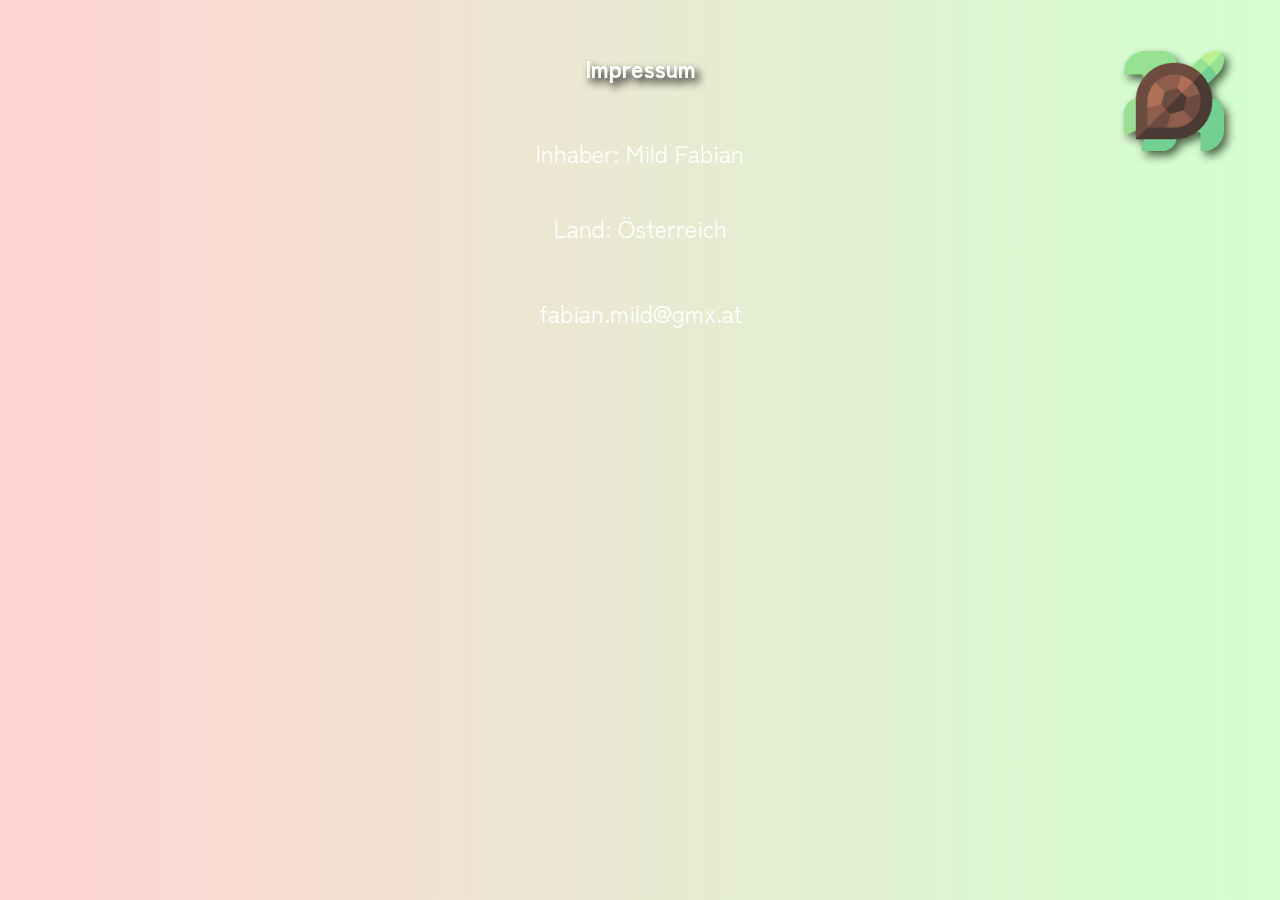
<file: impressum.html>
<!DOCTYPE html>
<html lang="de">
<head>
    <link rel="stylesheet" href="index.css">
    <meta charset="UTF-8">
    <meta name="viewport" content="width=device-width, initial-scale=1.0">
    <link rel="icon" href="assets/sea-turtle.png">
    <title>Müds Web Palace</title>
</head>
<body>
    <button><img src="assets/sea-turtle.png" alt="Turtle icon created by Freepik - Flaticon" width="100" height="100"></button>
    <script src="index.js"></script>
    <aside class="show">
        <h1>MÜDs Webpalace</h1>
        <nav>
            <ul id="kreis">
                <li><a href="index.html">Home</a><img src="assets/previews/index.png" alt="" width="100" height="100"></li>
                <li><a href="">Placeholder</a><img src="assets/previews/index.png" alt="" width="100" height="100"></li>
                <li><a href="list.html">Schulprojekte</a><img src="assets/previews/projekte.png" alt="" width="100" height="100"></li>
                <li><a href="todo.html">Todo-List</a><img src="assets/previews/todo.png" alt="" width="100" height="100"></li>
                <li><a href="impressum.html">Impressum</a><img src="assets/previews/impressum.png" alt="" width="100" height="100"></li>
                <li><a href="">Placeholder</a><img src="assets/previews/index.png" alt="" width="100" height="100"></li>           
            </ul>
            <script>
                update()
    
                window.addEventListener('resize', update)
    
                function update() {
                    const kreis = document.getElementById('kreis');
                    const radius = 300;
                    const count = kreis.children.length;
                    const abstand = (360 / count) * (Math.PI/180);    
    
    
                    Array.from(kreis.children).forEach( (element,i) => {

                    let a = element.firstChild;
                    a.style.left = radius * Math.cos(abstand * i) + document.querySelector("aside").clientWidth/2 - a.clientWidth/2  + 'px';
                    a.style.top = radius * Math.sin(abstand * i)+ document.querySelector("aside").clientHeight/2 - a.clientHeight/2  +'px';
                    a.style.transform = "rotate("+(abstand*i+(Math.PI/2))+ "rad)";
                    } );
    
                }
            </script> 
        </nav>
    </aside>

    <main>
        <h2>Impressum</h2>

        <ul id="imprint">
            <li>Inhaber: Mild Fabian</li>
            <li>Land: Österreich</li>
        </ul>

        <style type="text/css">
            #displaymail::before{
                content:"fabia";
            }
            #badmail{
                display: none;
            }
            #displaymail::after{
                content:"n.mild\40gmx.at";
            }
            #imprint{
                display: flex;
                flex-direction: column;
            }
            #kontakt{
                display: flex;
                flex-direction: column;
                align-content: center;
            }
            #kontakt > li,#imprint > li{
                align-self: center;
            }
        </style>

        <ul id="kontakt">
            <li id="displaymail"><span id="badmail">nogoodmail@gmail.com</span></li>
        </ul>
        

    </main>
</body>
</html>
</file>
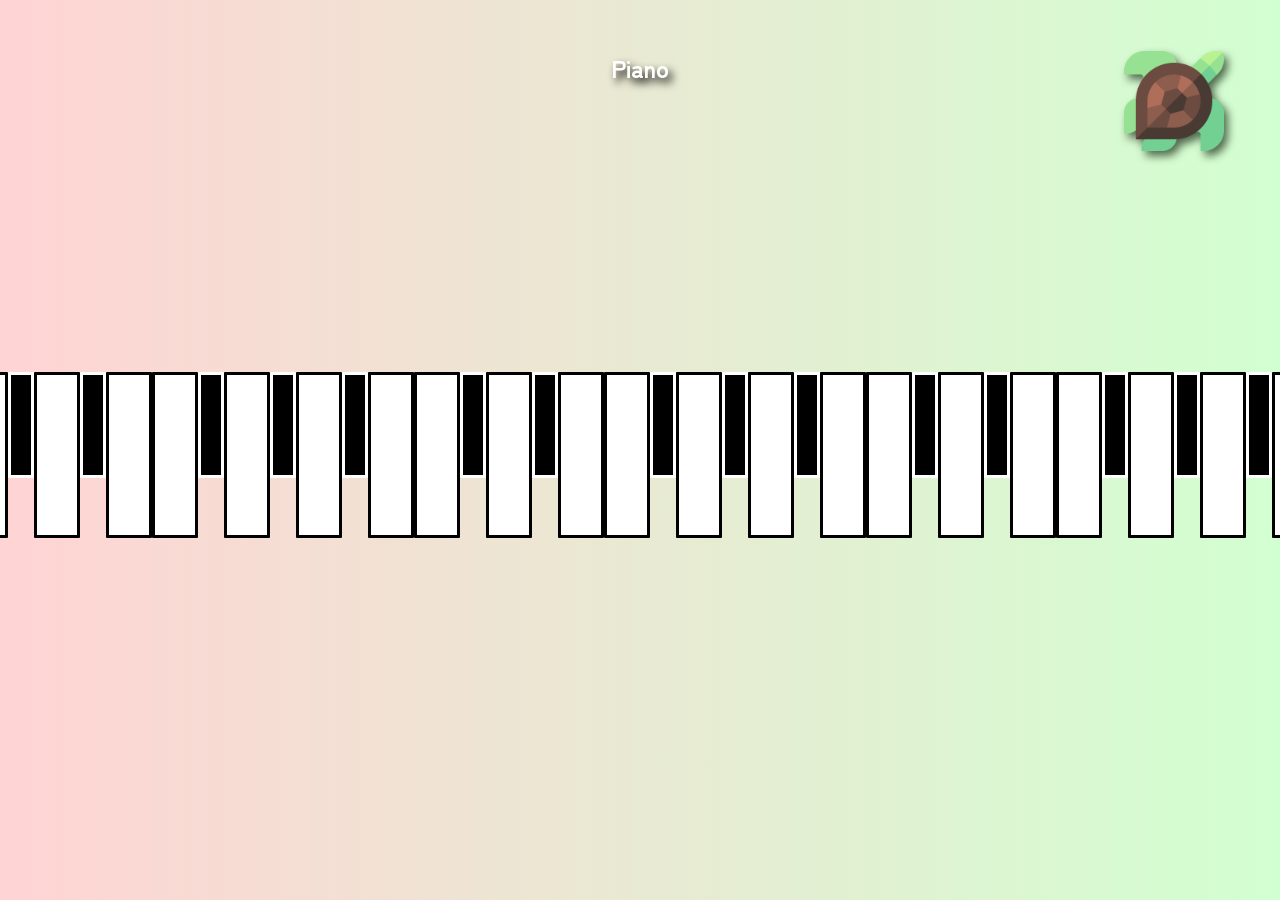
<file: piano.html>
<!DOCTYPE html>
<html lang="de">
<head>
    <link rel="stylesheet" href="index.css">
    <meta charset="UTF-8">
    <meta name="viewport" content="width=device-width, initial-scale=1.0">
    <link rel="icon" href="assets/sea-turtle.png">
    <title>Müds Web Palace</title>
</head>
<body>
    <button><img src="assets/sea-turtle.png" alt="Turtle icon created by Freepik - Flaticon" width="100" height="100"></button>
    <script src="index.js"></script>
    <aside class="show">
        <h1>MÜDs Webpalace</h1>
        <nav>
            <ul id="kreis">
                <li><a href="index.html">Home</a><img src="assets/previews/index.png" alt="" width="100" height="100"></li>
                <li><a href="">Placeholder</a><img src="assets/previews/index.png" alt="" width="100" height="100"></li>
                <li><a href="list.html">Schulprojekte</a><img src="assets/previews/projekte.png" alt="" width="100" height="100"></li>
                <li><a href="todo.html">Todo-List</a><img src="assets/previews/todo.png" alt="" width="100" height="100"></li>
                <li><a href="impressum.html">Impressum</a><img src="assets/previews/impressum.png" alt="" width="100" height="100"></li>
                <li><a href="">Placeholder</a><img src="assets/previews/index.png" alt="" width="100" height="100"></li>           
            </ul>
            <script>
                update()
    
                window.addEventListener('resize', update)
    
                function update() {
                    const kreis = document.getElementById('kreis');
                    const radius = 300;
                    const count = kreis.children.length;
                    const abstand = (360 / count) * (Math.PI/180);    
    
    
                    Array.from(kreis.children).forEach( (element,i) => {

                    let a = element.firstChild;
                    a.style.left = radius * Math.cos(abstand * i) + document.querySelector("aside").clientWidth/2 - a.clientWidth/2  + 'px';
                    a.style.top = radius * Math.sin(abstand * i)+ document.querySelector("aside").clientHeight/2 - a.clientHeight/2  +'px';
                    a.style.transform = "rotate("+(abstand*i+(Math.PI/2))+ "rad)";
                    } );
    
                }
            </script> 
        </nav>
    </aside>

    <main>

        <h2>Piano</h2>

        <style type="text/css">
            #TastenBox{
                position: fixed;
                display: flex;
                align-items: center;
                justify-content: center;
                top: 50%;
                left: 50%;
                transform: translate(-50%, -50%);
                flex-direction: row;
            }
            .wTaste{
                width: 40px;
                height: 160px;
                background-color: white;
                border-radius: 1px;
                border-style: solid;
                border-color: black;
            }
            .bTaste{
                width: 20px;
                height: 100px;
                background-color: black;
                border-radius: 1px;
                border-style: solid;
                transform: translate(0px, -30px);
            }
            main{
                height: 90vh;
            }
        </style>

        
        <div id="TastenBox">
            <div class="wTaste" data-key="0"></div>
            <div class="bTaste" data-key="1"></div>
            <div class="wTaste" data-key="2"></div>
            <div class="bTaste" data-key="3"></div>
            <div class="wTaste" data-key="4"></div>
            <div class="wTaste" data-key="5"></div>
            <div class="bTaste" data-key="6"></div>
            <div class="wTaste" data-key="7"></div>
            <div class="bTaste" data-key="8"></div>
            <div class="wTaste" data-key="9"></div>
            <div class="bTaste" data-key="10"></div>
            <div class="wTaste" data-key="11"></div>
            <div class="wTaste" data-key="12"></div>
            <div class="bTaste" data-key="13"></div>
            <div class="wTaste" data-key="14"></div>
            <div class="bTaste" data-key="15"></div>
            <div class="wTaste" data-key="16"></div>
            <div class="wTaste" data-key="17"></div>
            <div class="bTaste" data-key="18"></div>
            <div class="wTaste" data-key="19"></div>
            <div class="bTaste" data-key="20"></div>
            <div class="wTaste" data-key="21"></div>
            <div class="bTaste" data-key="22"></div>
            <div class="wTaste" data-key="23"></div>
            <div class="wTaste" data-key="24"></div>
            <div class="bTaste" data-key="25"></div>
            <div class="wTaste" data-key="26"></div>
            <div class="bTaste" data-key="27"></div>
            <div class="wTaste" data-key="28"></div>
            <div class="wTaste" data-key="29"></div>
            <div class="bTaste" data-key="30"></div>
            <div class="wTaste" data-key="31"></div>
            <div class="bTaste" data-key="32"></div>
            <div class="wTaste" data-key="33"></div>
            <div class="bTaste" data-key="34"></div>
            <div class="wTaste" data-key="35"></div>
        </div>

        
        <script src="https://tonejs.github.io/build/Tone.js"></script>
        <script src="piano.js"></script>
    </main>
</body>
</html>
</file>
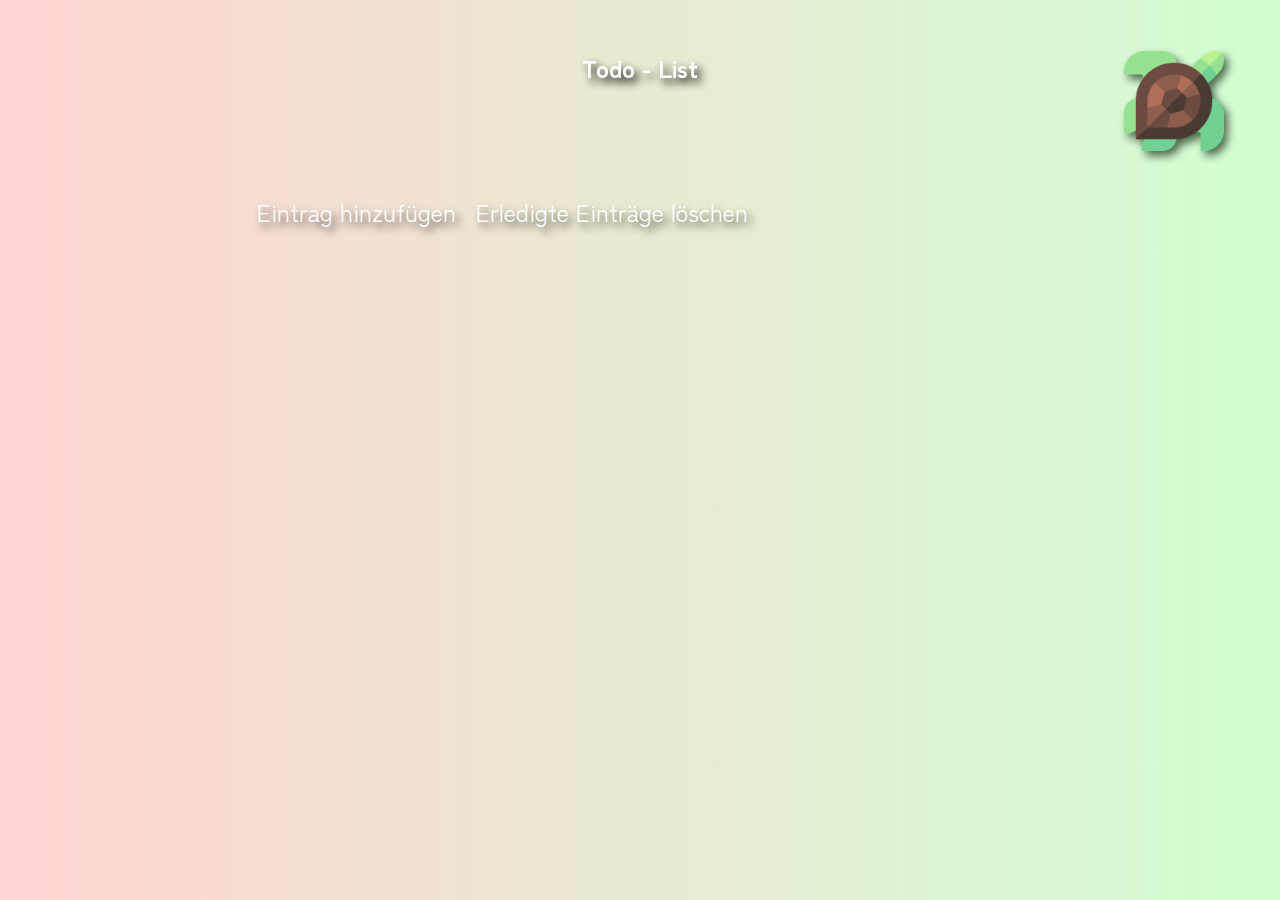
<file: todo.html>
<!DOCTYPE html>
<html lang="de">
<head>
    <link rel="stylesheet" href="index.css">
    <meta charset="UTF-8">
    <meta name="viewport" content="width=device-width, initial-scale=1.0">
    <link rel="icon" href="assets/sea-turtle.png">
    <title>Müds Web Palace</title>

    <style>
    #todo-add,#todo-delete{
        font-size: 1.5rem;
        background: none;
        border: none;
        cursor: pointer;
        filter: drop-shadow(4px 5px 4px #000000b0);
        transition: transform ease 500ms;
    }
    #todo-add{
        position: fixed;
        top: 50%;
        left: 20%;

        transform: translate(-50%, 0%);
    }
    #todo-delete{
        position: fixed;
        top: 50%;
        left: 40%;

        transform: translate(-50%, 0%);
    }
    main > button{
        margin: 100px;
    }
    #todo-add:hover,#todo-delete:hover{
        transform: translate(-50%, 0%);
    }    
    #todo-liste > li{
        color: black;
        -webkit-text-fill-color: white;
        -webkit-text-stroke-width: 1px;
        -webkit-text-stroke-color: black;
        filter: drop-shadow(2px 8px 5px #000000);
        cursor: pointer;
    }
    #todo-liste > li.done{
        text-decoration: rgb(255, 255, 0) line-through;
    }
    </style>
</head>
<body>
    <button><img src="assets/sea-turtle.png" alt="Turtle icon created by Freepik - Flaticon" width="100" height="100"></button>
    <script src="index.js"></script>
    <aside class="show">
        <h1>MÜDs Webpalace</h1>
        <nav>
            <ul id="kreis">
                <li><a href="index.html">Home</a><img src="assets/previews/index.png" alt="" width="100" height="100"></li>
                <li><a href="">Placeholder</a><img src="assets/previews/index.png" alt="" width="100" height="100"></li>
                <li><a href="list.html">Schulprojekte</a><img src="assets/previews/projekte.png" alt="" width="100" height="100"></li>
                <li><a href="todo.html">Todo-List</a><img src="assets/previews/todo.png" alt="" width="100" height="100"></li>
                <li><a href="impressum.html">Impressum</a><img src="assets/previews/impressum.png" alt="" width="100" height="100"></li>
                <li><a href="">Placeholder</a><img src="assets/previews/index.png" alt="" width="100" height="100"></li>         
            </ul>
            <script>
                update()
    
                window.addEventListener('resize', update)
    
                function update() {
                    const kreis = document.getElementById('kreis');
                    const radius = 300;
                    const count = kreis.children.length;
                    const abstand = (360 / count) * (Math.PI/180);    
    
    
                    Array.from(kreis.children).forEach( (element,i) => {

                    let a = element.firstChild;
                    a.style.left = radius * Math.cos(abstand * i) + document.querySelector("aside").clientWidth/2 - a.clientWidth/2  + 'px';
                    a.style.top = radius * Math.sin(abstand * i)+ document.querySelector("aside").clientHeight/2 - a.clientHeight/2  +'px';
                    a.style.transform = "rotate("+(abstand*i+(Math.PI/2))+ "rad)";
                    } );
    
                }
            </script> 
        </nav>
    </aside>

    <main>
        <h2>Todo - List</h2>

        <button id="todo-add">Eintrag hinzufügen</button>
        <button id="todo-delete">Erledigte Einträge löschen</button>

        <ul id="todo-liste">

        </ul>

        <script src="todo.js"></script>
    </main>
</body>
</html>
</file>
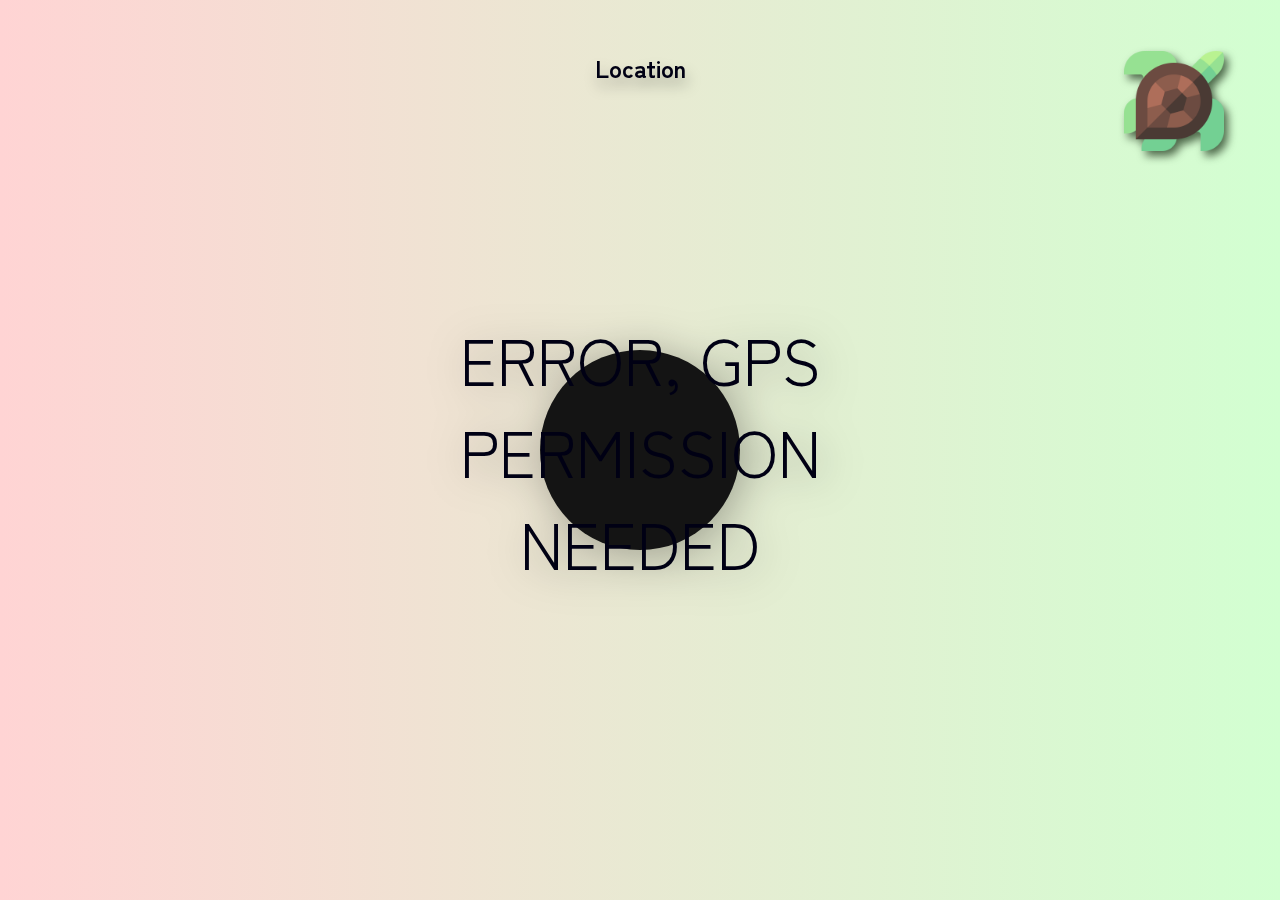
<file: treasure.html>
<!DOCTYPE html>
<html lang="de">
<head>
    <link rel="stylesheet" href="index.css">
    <meta charset="UTF-8">
    <meta name="viewport" content="width=device-width, initial-scale=1.0">
    <link rel="icon" href="assets/sea-turtle.png">
    <title>Müds Web Palace</title>
</head>
<body>
    <button><img src="assets/sea-turtle.png" alt="Turtle icon created by Freepik - Flaticon" width="100" height="100"></button>
    <script src="index.js"></script>
    <aside class="show">
        <h1>MÜDs Webpalace</h1>
        <nav>
            <ul id="kreis">
                <li><a href="index.html">Home</a><img src="assets/previews/index.png" alt="" width="100" height="100"></li>
                <li><a href="">Placeholder</a><img src="assets/previews/index.png" alt="" width="100" height="100"></li>
                <li><a href="list.html">Schulprojekte</a><img src="assets/previews/projekte.png" alt="" width="100" height="100"></li>
                <li><a href="todo.html">Todo-List</a><img src="assets/previews/todo.png" alt="" width="100" height="100"></li>
                <li><a href="impressum.html">Impressum</a><img src="assets/previews/impressum.png" alt="" width="100" height="100"></li>
                <li><a href="">Placeholder</a><img src="assets/previews/index.png" alt="" width="100" height="100"></li>           
            </ul>
            <script>
                update()
    
                window.addEventListener('resize', update)
    
                function update() {
                    const kreis = document.getElementById('kreis');
                    const radius = 300;
                    const count = kreis.children.length;
                    const abstand = (360 / count) * (Math.PI/180);    
    
    
                    Array.from(kreis.children).forEach( (element,i) => {

                    let a = element.firstChild;
                    a.style.left = radius * Math.cos(abstand * i) + document.querySelector("aside").clientWidth/2 - a.clientWidth/2  + 'px';
                    a.style.top = radius * Math.sin(abstand * i)+ document.querySelector("aside").clientHeight/2 - a.clientHeight/2  +'px';
                    a.style.transform = "rotate("+(abstand*i+(Math.PI/2))+ "rad)";
                    } );
    
                }
            </script> 
        </nav>
    </aside>

    <main>
        <style type="text/css">
            :root {
                --bg-color: rgb(20, 20, 20);
            }

            main{
                height: 100vh;
                overflow-y: hidden;
            }
            h2{
                color: rgb(0, 0, 20);
                filter: drop-shadow(2px 8px 7px #0000004d);
            }
            #circle {
                position: fixed;
                top: 50%;
                left: 50%;
                border-radius: 50%;
                height: 200px; 
                width: 200px;

                background-color: var(--bg-color);
                transform: translate(-50%, -50%);
               
                filter: drop-shadow(5px 5px 20px #0000004d);

                display: flex;
                justify-content: center;
                align-items: center;
            }
            p{
                text-align: center;
                width: 1000px;
                font-size: 4rem;
                color: rgb(0, 0, 20);
            }
        </style>


        <h2>Location</h2>
        <div id="circle">
            <p>0</p>
        </div>
        
        
        
        <script src="treasure.js"></script>
    </main>
</body>
</html>
</file>
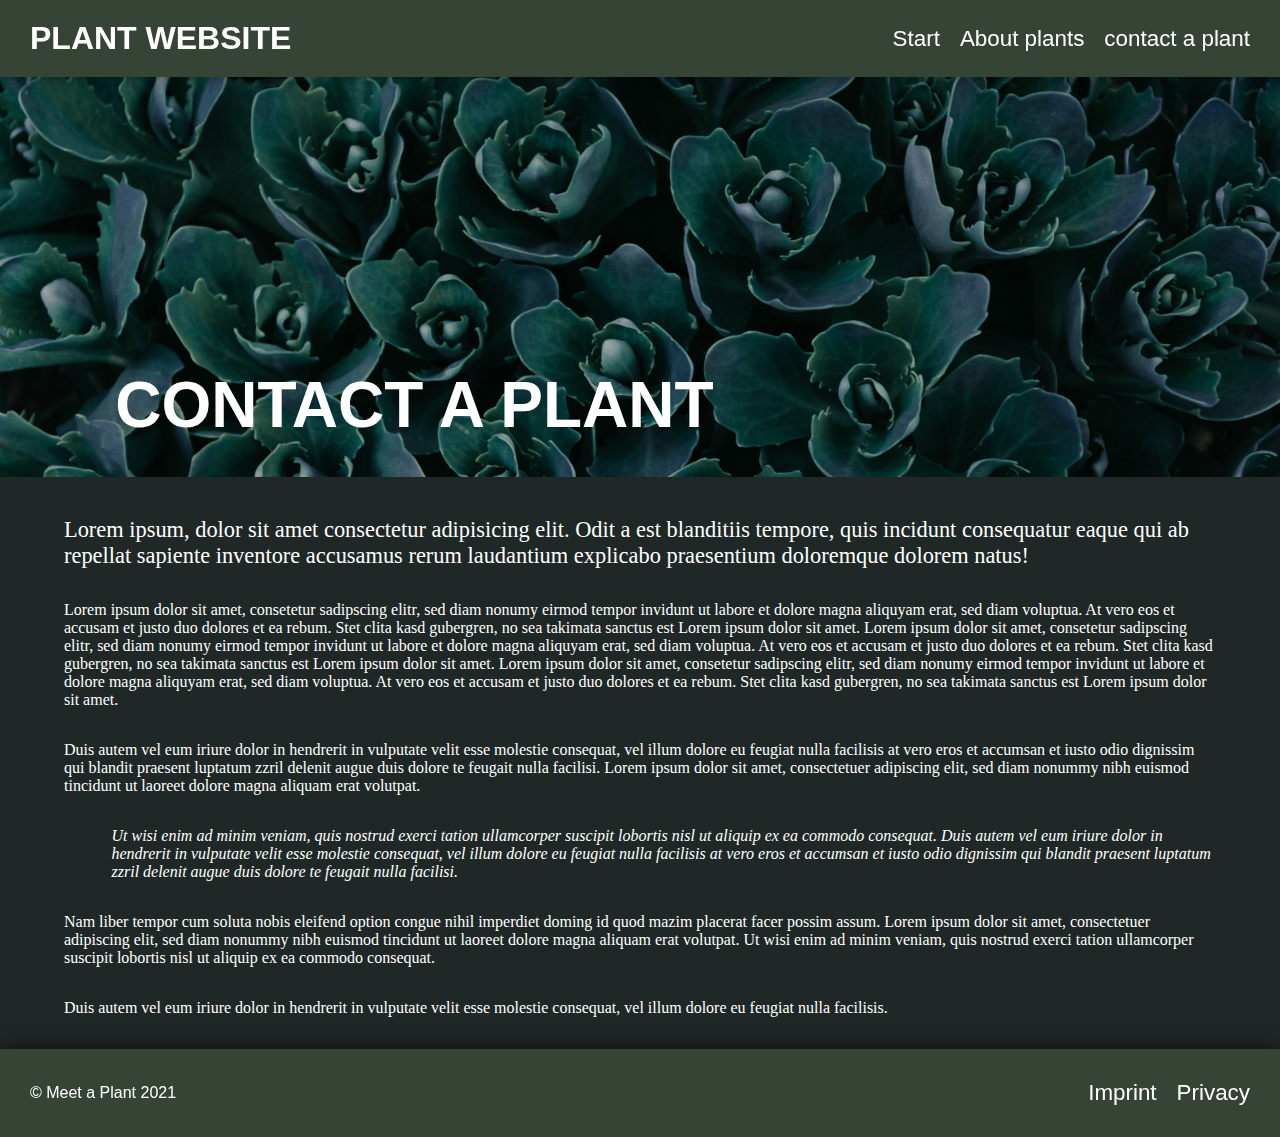
<file: school-projects/plant-website/contact-a-plant.html>
<!DOCTYPE html>
<html lang="en">
    <head>
        <link rel="stylesheet" href="css.css">
        <meta charset="UTF-8">
        <meta name="viewport" content="width=device-width, initial-scale=1.0">
        <title>Plant Website</title>
    </head>
<body>
    <header>
        <h1>PLANT WEBSITE</h1>
        <nav>
            <ul>
                <li><a href="plants.html">Start</a></li>
                <li><a href="plants.html#facts">About plants</a></li>
                <li><a href="contact-a-plant.html">contact a plant</a></li>
            </ul>
        </nav>
        <button>≡</button>
    </header>

    <main class="s4">
        <div id="contactplanth2">
            <h2>CONTACT A PLANT</h2>
            <img src="media/pexels-irina-iriser-1090972.jpg" alt="Leaves" width="6000" height="1875" loading="lazy">
        </div>
        <p>Lorem ipsum, dolor sit amet consectetur adipisicing elit. Odit a est blanditiis tempore, quis incidunt consequatur eaque qui ab repellat sapiente inventore accusamus rerum laudantium explicabo praesentium doloremque dolorem natus!</p>
        <p>Lorem ipsum dolor sit amet, consetetur sadipscing elitr, sed diam nonumy eirmod tempor invidunt ut labore et dolore magna aliquyam erat, sed diam voluptua. At vero eos et accusam et justo duo dolores et ea rebum. Stet clita kasd gubergren, no sea takimata sanctus est Lorem ipsum dolor sit amet. Lorem ipsum dolor sit amet, consetetur sadipscing elitr, sed diam nonumy eirmod tempor invidunt ut labore et dolore magna aliquyam erat, sed diam voluptua. At vero eos et accusam et justo duo dolores et ea rebum. Stet clita kasd gubergren, no sea takimata sanctus est Lorem ipsum dolor sit amet. Lorem ipsum dolor sit amet, consetetur sadipscing elitr, sed diam nonumy eirmod tempor invidunt ut labore et dolore magna aliquyam erat, sed diam voluptua. At vero eos et accusam et justo duo dolores et ea rebum. Stet clita kasd gubergren, no sea takimata sanctus est Lorem ipsum dolor sit amet.</p>
        <p>Duis autem vel eum iriure dolor in hendrerit in vulputate velit esse molestie consequat, vel illum dolore eu feugiat nulla facilisis at vero eros et accumsan et iusto odio dignissim qui blandit praesent luptatum zzril delenit augue duis dolore te feugait nulla facilisi. Lorem ipsum dolor sit amet, consectetuer adipiscing elit, sed diam nonummy nibh euismod tincidunt ut laoreet dolore magna aliquam erat volutpat. </p>
        <blockquote><p>Ut wisi enim ad minim veniam, quis nostrud exerci tation ullamcorper suscipit lobortis nisl ut aliquip ex ea commodo consequat. Duis autem vel eum iriure dolor in hendrerit in vulputate velit esse molestie consequat, vel illum dolore eu feugiat nulla facilisis at vero eros et accumsan et iusto odio dignissim qui blandit praesent luptatum zzril delenit augue duis dolore te feugait nulla facilisi.</p></blockquote>
        <p>Nam liber tempor cum soluta nobis eleifend option congue nihil imperdiet doming id quod mazim placerat facer possim assum. Lorem ipsum dolor sit amet, consectetuer adipiscing elit, sed diam nonummy nibh euismod tincidunt ut laoreet dolore magna aliquam erat volutpat. Ut wisi enim ad minim veniam, quis nostrud exerci tation ullamcorper suscipit lobortis nisl ut aliquip ex ea commodo consequat.</p>
        <p>Duis autem vel eum iriure dolor in hendrerit in vulputate velit esse molestie consequat, vel illum dolore eu feugiat nulla facilisis. </p>
    </main>


    <footer>
        <p>&copy; Meet a Plant 2021</p>
        <ul>
            <li><a href="">Imprint</a></li>
            <li><a href="">Privacy</a></li>
        </ul>
    </footer>
</body>
</html>
</file>
<file: index.css>
@import url('https://fonts.googleapis.com/css2?family=Zen+Kaku+Gothic+Antique:wght@300;500;700&display=swap');
html{
    font-size: 16px;
}
*{
    margin: 0;
    /*color: #333333;*/
    color: white;
    font-family: 'Zen Kaku Gothic Antique', sans-serif;
}
body{
     
    background: linear-gradient(90deg, rgb(255, 212, 212) 0%, rgb(210, 255, 209) 100%);
    background-attachment: fixed;
}

main{
    position: relative;
    width: 100%;
    transition: filter ease 500ms;
    filter: blur(0);
}

main.show * {
    filter: blur(10px);
}


li{
    width: 60%;
    font-size: 1.5rem;
}


aside:not(.show){
    z-index: 10;
    position: fixed;
    height: 100%;
    width: 100%;
    background-color: #0b6e4f8f;
    bottom: 0;
    opacity: 100%;
    width: 100%;
    height: 100%;
    border-radius: 0;
    filter: opacity(100);
    transition: filter 1s ease, transform 500ms ease, border-radius 100ms ease;
}
aside.show{
    z-index: 10;
    position: fixed;
    height: 100%;
    width: 100%;
    background-color: #0b6e4f8f;
    border-radius: 100px;
    bottom: 0;
    opacity: 100%;
    width: 100%;
    height: 100%;
    filter: opacity(0);
    transform: scale(0);
    transition: filter 1s ease, transform 300ms ease, border-radius 300ms ease;
}

@keyframes h1animation{
    0%,100%{
        transform: translateY(-5px) rotateX(40deg)  translate(-50%,-50%);
    }
    50%{
        transform: translateY(10px) translate(-50%,-50%);
    }
}
aside > h1{
    display: block;
    cursor: default;
    color: #ddb771;
    position: fixed;
    width: 100%;
    text-align: center;
    left: 50%;
    top: 50%;
    
    font-size: 4rem;

    animation-name: h1animation;
    animation-duration: 2s;
    animation-iteration-count: infinite;
    filter: drop-shadow(0px 6px 2px #b96f00ba);
}


#kreis > li{
    width: fit-content;
    height: fit-content;
}
#kreis > li  a{
    position: absolute;
    font-size: 2rem;
    color: #ddb771;
    filter: drop-shadow(0px 6px 2px #b96f00ba);
}
#kreis > li  img{
    z-index: 0;
    object-fit: cover;
    display: inline-block;
    position: fixed;
    left: 50%;
    top: 50%;
    transform: translate(-50%, -50%) scale(0);
    filter: opacity(1);
    border-radius: 50px;
    transition: filter 900ms ease, transform 300ms ease;
    border: 0;
    width: 1000px;
    height: 500px;
}
#kreis > li > a:hover{
    filter: drop-shadow(0px 6px 2px #b96f00ba) saturate(2);
}

#kreis > li > a:hover + img{
    filter: opacity(1) drop-shadow(2px 8px 5px #0000004d);
    transform: translate(-50%, -50%) scale(0.4);
    z-index: 10000;
}

button{
    z-index: 11;
    position: absolute;
    right: 50px;
    top: 50px;

    background: none;
    border: none;
    cursor: pointer;
    filter: drop-shadow(4px 5px 4px #031800a4);
    transition: transform ease 500ms;
}
button:hover{
    transform: scale(1.2);
}
h2{
    width: fit-content;
    position: relative;
    margin: 50px 0 50px 10px;
}
p{
    width: 60%;
    margin-inline: auto;
    font-size: 1.4rem;
}
ul{
    list-style: none;
    padding: 0;
}

li{
    width: fit-content;
}

li>*,h2 {
    filter: drop-shadow(4px 5px 4px #000000);
}

/*Animation der Links*/
li > a, li > p{
    box-sizing: border-box;
    text-decoration: none;
    font-size: 1.4rem;
    transition: color 250ms ease-out;
}

li > a:hover, li > p:hover{
    color: #a9ffb4;
    cursor: pointer;
}

*::selection{
    color: rgb(250, 30, 103);
    background: rgb(146, 243, 238);
}

main > h2{
    margin-inline: auto;
}
main > ul{
    margin-top: 50px;
    width: 60%;
    display: flex;
    flex-wrap: wrap;
    gap: 40px;
    margin-inline: auto;
    color: rgb(250, 30, 103);
}

main > input{
    display: block;
    margin-inline: auto;
    transition: transform 800ms ease filter 800ms ease;
    border-style: solid;
    border-width: 2px;
    border-radius: 6px;
    border-color: #93d3ad;
    background-color: #74fcaa;
    color: rgb(250, 30, 103);
    outline: none;
    transform: scale(1.7);
    filter: opacity(0.8);
}
main > input::placeholder{
    color: rgb(250, 30, 103);
}
.item.active{
    width: 0;
    opacity: 0;
}
</file>
<file: school-projects/plant-website/css.css>
@import url('https://fonts.googleapis.com/css2?family=Concert+One&family=Zen+Kaku+Gothic+Antique:wght@300;500;700&display=swap');
/*font-family: 'Zen Kaku Gothic Antique', sans-serif;*/
html{
    font-size: 16px;
}
*{
    box-sizing: border-box;
    color: white;
    margin: 0;
}

@keyframes buttoncp {
    0%   {
        background-color: hsl(176, 11%, 14%);
        color: #ffffff;
    }
    40%  {
        background-color: hsl(120, 80%, 30%);
        box-shadow: 0 0 10px rgba(168, 255, 146, 0.5);
        color: #a9ffb4;
    }
    60%  {
        background-color: hsl(120, 80%, 30%);
        box-shadow: 0 0 10px rgba(168, 255, 146, 0.5);
        color: #a9ffb4;
    }
    100% {
        background-color: hsl(176, 11%, 14%);
        color: #ffffff;
    }
}

header, footer{
    font-family: 'Trebuchet MS','Tahoma' , sans-serif;
    z-index: 1;
    background-color: hsl(120, 11%, 24%);
    padding: 0 30px 0 30px;
    position: fixed;
    top: 0;
    width: 100%;
    display: flex;
    justify-content: space-between;
    align-items: center;
    filter:drop-shadow(0 -1px 10px rgba(0, 0, 0, 0.6));
}
footer{
    font-size: 1rem;
    display: flex;
    justify-content: space-between;
    align-items: center;
    position: static;
}
header{
    padding: 20px 30px 20px 30px;
}
.s1{

    background-color: hsl(313, 11%, 24%);
    padding-bottom: 2rem;
    font-family: 'Georgia', 'Garamond', serif;
}
.s2{
    border-top-style: solid;
    border-top-width: 2px;
    border-color: white;
    background-color: hsl(220, 11%, 24%);
    font-family: 'Georgia', 'Garamond', serif;
}
.s3{
    background-color: hsl(10, 11%, 24%);
    border-bottom-style: solid;
    border-bottom-width: 2px;
    border-color: white;

}

h1{
    font-size: 2rem;
}
h2{
    font-family: 'Trebuchet MS','Tahoma' , sans-serif;
    font-size: 2rem;
    padding: 35px 0 35px 0;
    width: 90%;
    max-width: 1200px;
}
.s1>h2{
    margin-inline: auto;
}
footer > p{
    font-family: 'Trebuchet MS','Tahoma' , sans-serif;
    font-size: 1rem;
    margin: 0;
    padding: 35px 0 35px 0;
    width: 90%;
    max-width: 1200px;
}
ol{
    line-height: 200%;
}
ol > li{
    padding-bottom: 15px;
}
ul{
    padding-left: 0;
    display: flex;
    justify-content: center;
    align-items: center;
    list-style: none;
    gap: 20px;
}
ul>li{
    position: relative;
}
li > a{
    font-family: 'Trebuchet MS','Tahoma' , sans-serif;
    text-decoration: none;
    color: white;
    font-size: 1.4rem;
    transition: color 250ms ease-out;
}
li > a:hover{
    color: #a9ffb4;
}

a::after {
    
    border-radius: 2px;
    border-top: .1em solid #ffffff;
    content: "";
    position: absolute;
    right: 100%;
    bottom: -1px;
    left: 0;
    transition: right 250ms cubic-bezier(0,0.1,0,1);
    

}
a:hover::after {
    
    border-color: #a9ffb4;
    right: 0;

}
.s3>a{
    font-family: 'Trebuchet MS','Tahoma' , sans-serif;
    text-decoration: none;
    display: block;
    width: fit-content;
    font-size: 1.4rem;
    background-color: hsl(176, 11%, 14%);
    border: none;
    border-radius: 4px;
    margin-inline: auto;
    margin-bottom: 50px;
    padding: 20px 40px;
    box-shadow: 0 0 10px rgba(0, 0, 0, 0.6);
}
.s3>a:hover{
    border: none;
    animation-name: buttoncp;
    animation-duration: 4s;
    animation-iteration-count: infinite;
}
.s4{
    background-color: hsl(176, 11%, 14%);
}
p,#facts,#vid{
    font-size: 1.4rem;
    padding-bottom: 2rem;
    margin-inline: auto;
    width: 90%;
    max-width: 1200px;
}
p{
    font-size: 16px;
}
blockquote{
    display: block;
    margin-left: 50px;
    quotes: none;
    font-size: 1.2rem;
    font-style: italic;
}
img{
    display: block;
    width: 100%;
    height: auto;
}
video{
    height: auto;
    width: 100%;
    max-width: 1200px;
    box-shadow: 0 0 10px rgba(0, 0, 0, 0.6);
}
#factsimg{
    border-top-style: solid;
    border-top-width: 2px;
    border-color: white;
}
#gallery > img:hover{
    filter: drop-shadow(2px 2px 7px rgba(255, 255, 255, 0.7));
    transform: scale(1.1);
}
#gallery > img{
    border-radius: 4px;
    transition: transform 1s ease, filter 1s ease; 
}
#gallery{
    display: grid;
    grid-template-columns: 1fr 1fr 1fr 1fr;
    align-items: end;
    gap: 20px;
    margin-inline: auto;
    max-width: 1200px;
    overflow: visible;
}
#contactplanth2{
    position: relative;
    margin-bottom: 40px;
}
#contactplanth2 > h2{
    font-size: 4rem;
    position: absolute;
    bottom: 0;
    left: 9vw;
    width: 90%;
    max-width: 1200px;
}
#contactplanth2 > img,.s1>img{
    padding-top: 77px;
    z-index: -1;

}
.s4 > p:first-of-type,.s1 > p:first-of-type{
    font-size: 1.4rem;
}
header > button{
    display: none;
}

@media screen and (max-width: 1250px) { /*tablet*/
    ol{
        font-size: 1.3rem;
    }
    #gallery{
        grid-template-columns: 1fr 1fr 1fr;
        padding-inline: 30px;
    }

}

@media screen and (max-width: 750px) { /*phone*/
    ol{
        font-size: 1.2rem;
    }
    header{
        display: grid;
        grid-template-columns: auto;
        justify-content: center;
    }
    h1{
        justify-self: center;
    }
    #gallery{
        grid-template-columns: 1fr 1fr;
        padding-inline: 30px;
    }
    #contactplanth2 > h2{
        font-size: 2.5rem;
    }
    #contactplanth2 > img,.s1>img{
        padding-top: 103px;
    }
    ul{
        flex-wrap: wrap;
    }
}

@media screen and (max-width: 428px) {
    #contactplanth2 > img,.s1>img{
        padding-top: 149px;
    }
    #contactplanth2 > h2{
        font-size: 1.8rem;
    }

}

@media screen and (max-width: 500px){
    
    #contactplanth2 > img,.s1>img{
        padding-top: 77px;
    }
    /*Burgermenue*/
    header > nav{
        display: none;
        width: 100%;
    }
    header > nav.show{
        display: block;
    }
    header nav ul{
        display: block;
        margin-top: 1rem;
        font-size: 1.2rem;

    }
    header nav li{
        text-align: center;
    }
    a:hover::after,a::after{
        border: none;
    }

    header{
        display: flex;
        justify-content: space-between;
        flex-wrap: wrap;
    }
    header > button{
        font-size: 2rem;
        display: block;
        background: none;
        color: inherit;
        padding: 0;
        border: none;
        cursor: pointer;
    }
    header > button:hover{
        color: #a9ffb4;
    }
}
</file>
